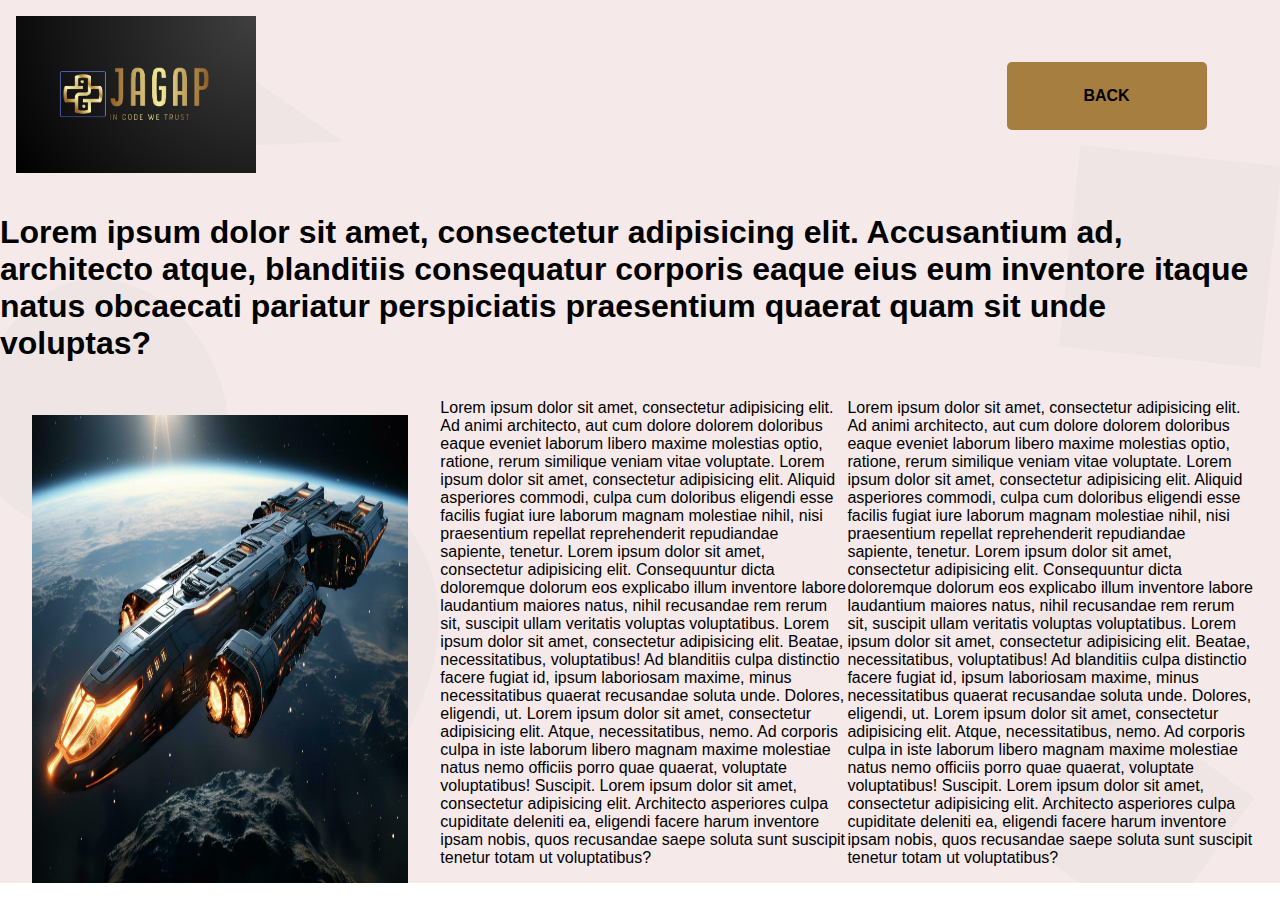
<file: HTML/ABOUT.html>
<!DOCTYPE html>
<html lang="en">
<head>
    <meta charset="UTF-8">
    <title>Title</title>
    <meta name="viewport" content="width=device-width, initial-scale=1">
    <link href="ABOUT.css" rel="stylesheet">
</head>
<body>
<div class="Overall">
    <div class="team_logo">
        <img src="PICTURE/LOGO.jpg" alt="Site logo">
    </div>
    <nav>
        <ul>
            <li><a href="MAIN.html">BACK</a></li>
        </ul>
    </nav>
</div>
<div class="map">
            <h1>Lorem ipsum dolor sit amet, consectetur adipisicing elit. Accusantium ad, architecto atque, blanditiis consequatur corporis eaque eius eum inventore itaque natus obcaecati pariatur perspiciatis praesentium quaerat quam sit unde voluptas?</h1>
    <div class="text-content">
        <img src="PICTURE/2.jpeg"
             alt="map">
        <p>Lorem ipsum dolor sit amet, consectetur adipisicing elit. Ad animi architecto, aut cum dolore dolorem
            doloribus eaque eveniet laborum libero maxime molestias optio, ratione, rerum similique veniam vitae
            voluptate. Lorem ipsum dolor sit amet, consectetur adipisicing elit. Aliquid asperiores commodi, culpa cum
            doloribus eligendi esse facilis fugiat iure laborum magnam molestiae nihil, nisi praesentium repellat
            reprehenderit repudiandae sapiente, tenetur. Lorem ipsum dolor sit amet, consectetur adipisicing elit.
            Consequuntur dicta doloremque dolorum eos explicabo illum inventore labore laudantium maiores natus, nihil
            recusandae rem rerum sit, suscipit ullam veritatis voluptas voluptatibus. Lorem ipsum dolor sit amet,
            consectetur adipisicing elit. Beatae, necessitatibus, voluptatibus! Ad blanditiis culpa distinctio facere
            fugiat id, ipsum laboriosam maxime, minus necessitatibus quaerat recusandae soluta unde. Dolores, eligendi,
            ut. Lorem ipsum dolor sit amet, consectetur adipisicing elit. Atque, necessitatibus, nemo. Ad corporis culpa
            in iste laborum libero magnam maxime molestiae natus nemo officiis porro quae quaerat, voluptate
            voluptatibus! Suscipit. Lorem ipsum dolor sit amet, consectetur adipisicing elit. Architecto asperiores
            culpa cupiditate deleniti ea, eligendi facere harum inventore ipsam nobis, quos recusandae saepe soluta sunt
            suscipit tenetur totam ut voluptatibus?<p>Lorem ipsum dolor sit amet, consectetur adipisicing elit. Ad animi architecto, aut cum dolore dolorem
            doloribus eaque eveniet laborum libero maxime molestias optio, ratione, rerum similique veniam vitae
            voluptate. Lorem ipsum dolor sit amet, consectetur adipisicing elit. Aliquid asperiores commodi, culpa cum
            doloribus eligendi esse facilis fugiat iure laborum magnam molestiae nihil, nisi praesentium repellat
            reprehenderit repudiandae sapiente, tenetur. Lorem ipsum dolor sit amet, consectetur adipisicing elit.
            Consequuntur dicta doloremque dolorum eos explicabo illum inventore labore laudantium maiores natus, nihil
            recusandae rem rerum sit, suscipit ullam veritatis voluptas voluptatibus. Lorem ipsum dolor sit amet,
            consectetur adipisicing elit. Beatae, necessitatibus, voluptatibus! Ad blanditiis culpa distinctio facere
            fugiat id, ipsum laboriosam maxime, minus necessitatibus quaerat recusandae soluta unde. Dolores, eligendi,
            ut. Lorem ipsum dolor sit amet, consectetur adipisicing elit. Atque, necessitatibus, nemo. Ad corporis culpa
            in iste laborum libero magnam maxime molestiae natus nemo officiis porro quae quaerat, voluptate
            voluptatibus! Suscipit. Lorem ipsum dolor sit amet, consectetur adipisicing elit. Architecto asperiores
            culpa cupiditate deleniti ea, eligendi facere harum inventore ipsam nobis, quos recusandae saepe soluta sunt
            suscipit tenetur totam ut voluptatibus?</p>

    </div>


</div>
</body>
</html>
</file>
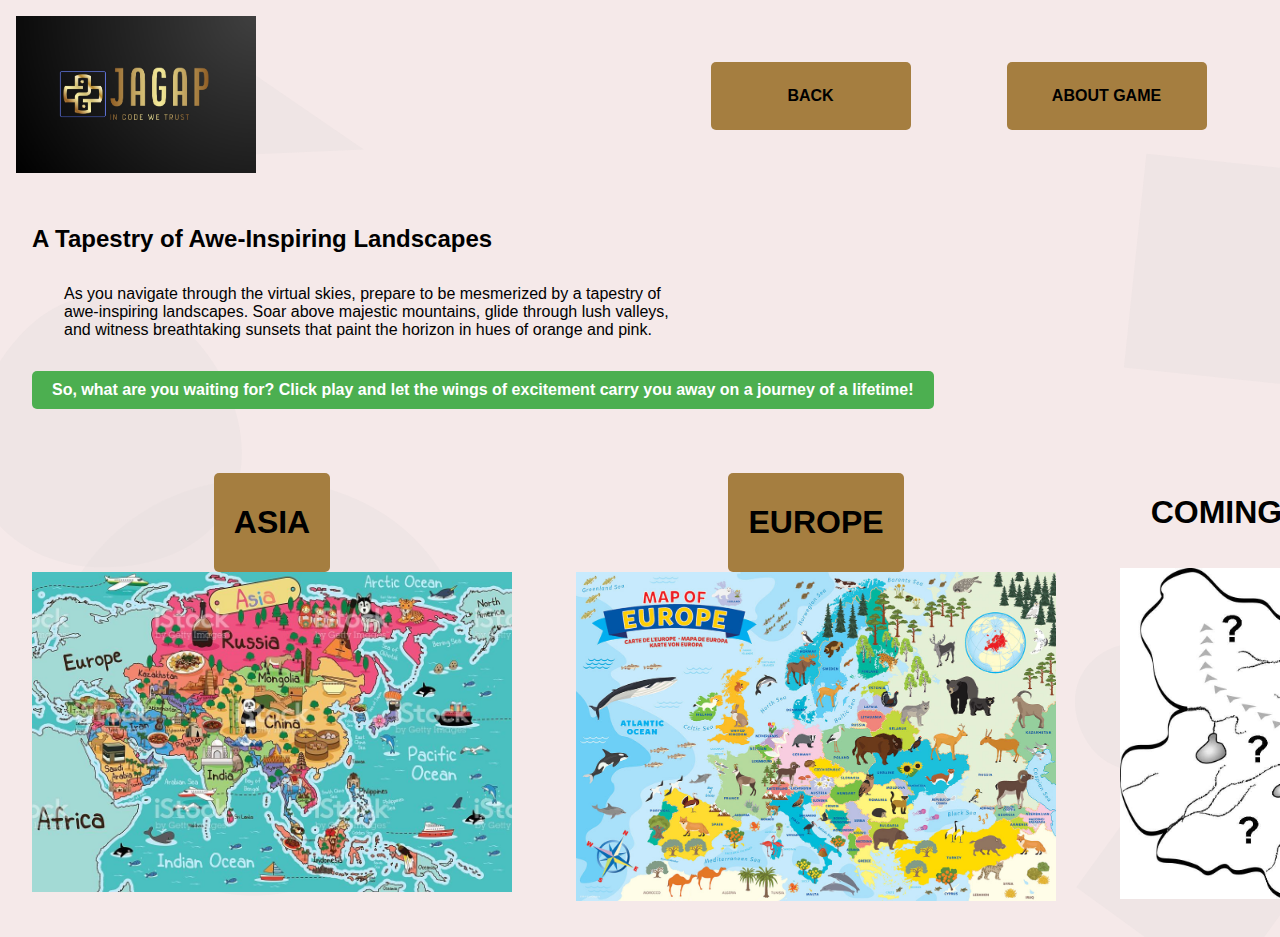
<file: HTML/Menu.html>
<!DOCTYPE html>
<html lang="en">
<head>
    <meta charset="UTF-8">
    <title>Title</title>
    <meta name="viewport" content="width=device-width, initial-scale=1">
    <link href="Menu.css" rel="stylesheet">
</head>
<body>
<div class="Overall">
    <div class="team_logo">
        <img src="PICTURE/LOGO.jpg" alt="Site logo">
    </div>
    <nav>
        <ul>
            <li><a href="MAIN.html">BACK</a></li>
            <li><a href="ABOUT.html">ABOUT GAME</a></li>
        </ul>
    </nav>
</div>
<div class="Intro">

        <h2>A Tapestry of Awe-Inspiring Landscapes</h2>
        <p>
            As you navigate through the virtual skies, prepare to be mesmerized by a tapestry of awe-inspiring landscapes.
            Soar above majestic mountains, glide through lush valleys, and witness breathtaking sunsets that paint the horizon in hues of orange and pink.
        </p>
    

        <a href="play.html">So, what are you waiting for? Click play and let the wings of excitement carry you away on a journey of a lifetime!</a>
</div>

<div class="choose-map">
    <div class="Asia">
        <a href="EUROPE-MAP.html"><h1>ASIA</h1></a>
        <img src="PICTURE/ASIA.jpg" alt="Asia">

    </div>

    <div class="Europe">
        <a href="EUROPE-MAP.html"><h1>EUROPE</h1></a>
        <img src="PICTURE/EU_map.jpg" alt="EU">
    </div>

    <div class="Unknown">
        <h1>COMING SOON</h1>
        <img src="PICTURE/unknown.png">
    </div>
</div>
</body>
</html>
</file>
<file: HTML/ABOUT.css>
@font-face {
    font-family: 'Roboto', sans-serif;
}

html, body {
    font-family: 'Roboto', sans-serif;
    margin: 0;
    padding: 0;
    width: 99%;
    background-size: cover;
    background-repeat: no-repeat;
background-image: url("data:image/svg+xml,%3csvg xmlns='http://www.w3.org/2000/svg' version='1.1' xmlns:xlink='http://www.w3.org/1999/xlink' xmlns:svgjs='http://svgjs.dev/svgjs' width='1440' height='560' preserveAspectRatio='none' viewBox='0 0 1440 560'%3e%3cg mask='url(%26quot%3b%23SvgjsMask1006%26quot%3b)' fill='none'%3e%3crect width='1440' height='560' x='0' y='0' fill='rgba(245%2c 233%2c 233%2c 1)'%3e%3c/rect%3e%3cpath d='M647.9844527832912 530.1325365601689L735.8324035663788 593.9578088022039 799.6576758084138 506.10985801911625 711.8097250253262 442.28458577708125z' fill='rgba(229%2c 222%2c 222%2c 0.4)' class='triangle-float1'%3e%3c/path%3e%3cpath d='M61.002%2c342.076C91.777%2c343.092%2c123.93%2c332.692%2c139.275%2c305.996C154.581%2c279.369%2c147.146%2c246.515%2c130.924%2c220.436C115.697%2c195.957%2c89.811%2c179.105%2c61.002%2c180.164C33.758%2c181.165%2c13.079%2c201.657%2c-0.549%2c225.268C-14.173%2c248.873%2c-21.509%2c276.996%2c-8.803%2c301.108C4.678%2c326.69%2c32.101%2c341.122%2c61.002%2c342.076' fill='rgba(229%2c 222%2c 222%2c 0.4)' class='triangle-float2'%3e%3c/path%3e%3cpath d='M1098.702%2c505.181C1154.542%2c504.101%2c1214.092%2c494.873%2c1244.106%2c447.773C1276.026%2c397.683%2c1271.688%2c332.527%2c1241.211%2c281.546C1211.517%2c231.874%2c1156.559%2c203.251%2c1098.702%2c204.545C1043.018%2c205.79%2c996.317%2c240.436%2c966.82%2c287.682C935.113%2c338.469%2c912.171%2c402.399%2c943.214%2c453.595C973.56%2c503.641%2c1040.185%2c506.313%2c1098.702%2c505.181' fill='rgba(229%2c 222%2c 222%2c 0.4)' class='triangle-float1'%3e%3c/path%3e%3cpath d='M1291.878%2c434.837C1342.938%2c438.083%2c1393.795%2c412.032%2c1417.964%2c366.937C1441.066%2c323.833%2c1427.371%2c272.33%2c1401.074%2c231.097C1376.964%2c193.294%2c1336.673%2c171.182%2c1291.878%2c169.236C1242.959%2c167.11%2c1188.554%2c177.959%2c1164.907%2c220.835C1141.755%2c262.813%2c1166.346%2c311.266%2c1190.807%2c352.494C1214.573%2c392.55%2c1245.396%2c431.882%2c1291.878%2c434.837' fill='rgba(229%2c 222%2c 222%2c 0.4)' class='triangle-float2'%3e%3c/path%3e%3cpath d='M1357.699%2c549.801C1389.765%2c549.515%2c1424.023%2c542.799%2c1440.573%2c515.333C1457.54%2c487.176%2c1452.131%2c450.834%2c1433.764%2c423.569C1417.349%2c399.201%2c1387.072%2c393%2c1357.699%2c392.307C1326.62%2c391.573%2c1292.741%2c394.193%2c1275.148%2c419.824C1255.525%2c448.412%2c1253.632%2c487.565%2c1272.222%2c516.835C1289.77%2c544.464%2c1324.97%2c550.093%2c1357.699%2c549.801' fill='rgba(229%2c 222%2c 222%2c 0.4)' class='triangle-float2'%3e%3c/path%3e%3cpath d='M119.28178274860142 26.10451042089027L98.55516557164799 98.38681453575873 217.34193033242738 93.33558824375461z' fill='rgba(229%2c 222%2c 222%2c 0.4)' class='triangle-float3'%3e%3c/path%3e%3cpath d='M158.447%2c535.1C201.573%2c534.492%2c237.603%2c506.34%2c259.639%2c469.264C282.247%2c431.227%2c292.299%2c384.646%2c270.887%2c345.924C248.881%2c306.128%2c203.92%2c285.825%2c158.447%2c286.265C113.767%2c286.698%2c71.886%2c309.271%2c49.716%2c348.065C27.709%2c386.573%2c29.903%2c433.843%2c52.194%2c472.187C74.366%2c510.326%2c114.335%2c535.721%2c158.447%2c535.1' fill='rgba(229%2c 222%2c 222%2c 0.4)' class='triangle-float1'%3e%3c/path%3e%3cpath d='M1290.1196968393167 283.63993331757086L1124.756815306239 239.16213044172332 1160.970283570813 384.4064184944821z' fill='rgba(229%2c 222%2c 222%2c 0.4)' class='triangle-float3'%3e%3c/path%3e%3cpath d='M1146.2227919341603-61.253047875850164L1060.7298323937414 70.39456517325874 1277.8704049832693 24.23991166456883z' fill='rgba(229%2c 222%2c 222%2c 0.4)' class='triangle-float1'%3e%3c/path%3e%3cpath d='M799.1134190054371 236.88494525231454L812.5287929889251 109.24618788371276 684.8900356203234 95.83081390022471 671.4746616368353 223.46957126882648z' fill='rgba(229%2c 222%2c 222%2c 0.4)' class='triangle-float3'%3e%3c/path%3e%3cpath d='M1159.6689123162837 358.3271559621879L1186.5633901523672 275.55446428514927 1076.896220639245 331.43267812610446z' fill='rgba(229%2c 222%2c 222%2c 0.4)' class='triangle-float2'%3e%3c/path%3e%3cpath d='M1308.8443320997728 228.3299312799184L1217.9907500049721 249.30513343542293 1329.8195342552774 319.1835133747192z' fill='rgba(229%2c 222%2c 222%2c 0.4)' class='triangle-float1'%3e%3c/path%3e%3cpath d='M1222.5562494791575 176.05067465392136L1158.6619299654496 17.471733963156808 1064.6086297971942 133.6178869036732z' fill='rgba(229%2c 222%2c 222%2c 0.4)' class='triangle-float1'%3e%3c/path%3e%3cpath d='M978.5727899863958 173.94898471099017L908.252414009091 290.72950189122207 1027.3433461843504 294.8882488822717z' fill='rgba(229%2c 222%2c 222%2c 0.4)' class='triangle-float1'%3e%3c/path%3e%3cpath d='M688.221%2c461.578C703.44%2c462.35%2c720.547%2c460.284%2c728.385%2c447.215C736.37%2c433.901%2c730.971%2c417.256%2c722.667%2c404.139C715.02%2c392.059%2c702.515%2c384.046%2c688.221%2c383.772C673.424%2c383.488%2c658.681%2c389.883%2c651.409%2c402.773C644.244%2c415.474%2c646.807%2c431.109%2c654.544%2c443.469C661.793%2c455.048%2c674.578%2c460.886%2c688.221%2c461.578' fill='rgba(229%2c 222%2c 222%2c 0.4)' class='triangle-float1'%3e%3c/path%3e%3c/g%3e%3cdefs%3e%3cmask id='SvgjsMask1006'%3e%3crect width='1440' height='560' fill='white'%3e%3c/rect%3e%3c/mask%3e%3cstyle%3e %40keyframes float1 %7b 0%25%7btransform: translate(0%2c 0)%7d 50%25%7btransform: translate(-10px%2c 0)%7d 100%25%7btransform: translate(0%2c 0)%7d %7d .triangle-float1 %7b animation: float1 5s infinite%3b %7d %40keyframes float2 %7b 0%25%7btransform: translate(0%2c 0)%7d 50%25%7btransform: translate(-5px%2c -5px)%7d 100%25%7btransform: translate(0%2c 0)%7d %7d .triangle-float2 %7b animation: float2 4s infinite%3b %7d %40keyframes float3 %7b 0%25%7btransform: translate(0%2c 0)%7d 50%25%7btransform: translate(0%2c -10px)%7d 100%25%7btransform: translate(0%2c 0)%7d %7d .triangle-float3 %7b animation: float3 6s infinite%3b %7d %3c/style%3e%3c/defs%3e%3c/svg%3e");}

.team_logo img {
    width: 15rem;
    height: auto;
    margin: 1rem;
}

.Overall {
    margin: auto;

    display: flex;
    justify-content: space-between;
    width: 100%;
    top: 0;
}

.Overall nav, .video-container nav {
    display: flex;
}

ul {
    display: flex;
    list-style-type: none;
    justify-content: space-evenly;
    margin: auto;
}

li {
    display: flex;
}

li a {
    background-color: #a57e40;
    color: #000000;
    width: 10rem;
    display: inline-block;
    padding: 10px 20px;
    text-decoration: none;
    font-weight: bold;
    border-radius: 5px;
    transition: background-color 0.3s ease;
    text-align: center;
    line-height: 3rem;
    margin: 3rem;
    list-style: none;
}
li a:hover {
    background-color: aqua;
}

.map img {
    width : 30%;
    height: auto;
    margin: 2rem 2rem 0 2rem;
    position: relative;
}

.text-content {
    display: flex;
    margin: auto;
}

.text-content p{
    width: 50%;
}
</file>
<file: HTML/Menu.css>
@font-face {
    font-family: 'Roboto', sans-serif;
}

html, body {
    font-family: 'Roboto', sans-serif;
    margin: 0;
    padding: 0;
    width: 99%;
    background-size: cover;
    background-repeat: no-repeat;
background-image: url("data:image/svg+xml,%3csvg xmlns='http://www.w3.org/2000/svg' version='1.1' xmlns:xlink='http://www.w3.org/1999/xlink' xmlns:svgjs='http://svgjs.dev/svgjs' width='1440' height='560' preserveAspectRatio='none' viewBox='0 0 1440 560'%3e%3cg mask='url(%26quot%3b%23SvgjsMask1006%26quot%3b)' fill='none'%3e%3crect width='1440' height='560' x='0' y='0' fill='rgba(245%2c 233%2c 233%2c 1)'%3e%3c/rect%3e%3cpath d='M647.9844527832912 530.1325365601689L735.8324035663788 593.9578088022039 799.6576758084138 506.10985801911625 711.8097250253262 442.28458577708125z' fill='rgba(229%2c 222%2c 222%2c 0.4)' class='triangle-float1'%3e%3c/path%3e%3cpath d='M61.002%2c342.076C91.777%2c343.092%2c123.93%2c332.692%2c139.275%2c305.996C154.581%2c279.369%2c147.146%2c246.515%2c130.924%2c220.436C115.697%2c195.957%2c89.811%2c179.105%2c61.002%2c180.164C33.758%2c181.165%2c13.079%2c201.657%2c-0.549%2c225.268C-14.173%2c248.873%2c-21.509%2c276.996%2c-8.803%2c301.108C4.678%2c326.69%2c32.101%2c341.122%2c61.002%2c342.076' fill='rgba(229%2c 222%2c 222%2c 0.4)' class='triangle-float2'%3e%3c/path%3e%3cpath d='M1098.702%2c505.181C1154.542%2c504.101%2c1214.092%2c494.873%2c1244.106%2c447.773C1276.026%2c397.683%2c1271.688%2c332.527%2c1241.211%2c281.546C1211.517%2c231.874%2c1156.559%2c203.251%2c1098.702%2c204.545C1043.018%2c205.79%2c996.317%2c240.436%2c966.82%2c287.682C935.113%2c338.469%2c912.171%2c402.399%2c943.214%2c453.595C973.56%2c503.641%2c1040.185%2c506.313%2c1098.702%2c505.181' fill='rgba(229%2c 222%2c 222%2c 0.4)' class='triangle-float1'%3e%3c/path%3e%3cpath d='M1291.878%2c434.837C1342.938%2c438.083%2c1393.795%2c412.032%2c1417.964%2c366.937C1441.066%2c323.833%2c1427.371%2c272.33%2c1401.074%2c231.097C1376.964%2c193.294%2c1336.673%2c171.182%2c1291.878%2c169.236C1242.959%2c167.11%2c1188.554%2c177.959%2c1164.907%2c220.835C1141.755%2c262.813%2c1166.346%2c311.266%2c1190.807%2c352.494C1214.573%2c392.55%2c1245.396%2c431.882%2c1291.878%2c434.837' fill='rgba(229%2c 222%2c 222%2c 0.4)' class='triangle-float2'%3e%3c/path%3e%3cpath d='M1357.699%2c549.801C1389.765%2c549.515%2c1424.023%2c542.799%2c1440.573%2c515.333C1457.54%2c487.176%2c1452.131%2c450.834%2c1433.764%2c423.569C1417.349%2c399.201%2c1387.072%2c393%2c1357.699%2c392.307C1326.62%2c391.573%2c1292.741%2c394.193%2c1275.148%2c419.824C1255.525%2c448.412%2c1253.632%2c487.565%2c1272.222%2c516.835C1289.77%2c544.464%2c1324.97%2c550.093%2c1357.699%2c549.801' fill='rgba(229%2c 222%2c 222%2c 0.4)' class='triangle-float2'%3e%3c/path%3e%3cpath d='M119.28178274860142 26.10451042089027L98.55516557164799 98.38681453575873 217.34193033242738 93.33558824375461z' fill='rgba(229%2c 222%2c 222%2c 0.4)' class='triangle-float3'%3e%3c/path%3e%3cpath d='M158.447%2c535.1C201.573%2c534.492%2c237.603%2c506.34%2c259.639%2c469.264C282.247%2c431.227%2c292.299%2c384.646%2c270.887%2c345.924C248.881%2c306.128%2c203.92%2c285.825%2c158.447%2c286.265C113.767%2c286.698%2c71.886%2c309.271%2c49.716%2c348.065C27.709%2c386.573%2c29.903%2c433.843%2c52.194%2c472.187C74.366%2c510.326%2c114.335%2c535.721%2c158.447%2c535.1' fill='rgba(229%2c 222%2c 222%2c 0.4)' class='triangle-float1'%3e%3c/path%3e%3cpath d='M1290.1196968393167 283.63993331757086L1124.756815306239 239.16213044172332 1160.970283570813 384.4064184944821z' fill='rgba(229%2c 222%2c 222%2c 0.4)' class='triangle-float3'%3e%3c/path%3e%3cpath d='M1146.2227919341603-61.253047875850164L1060.7298323937414 70.39456517325874 1277.8704049832693 24.23991166456883z' fill='rgba(229%2c 222%2c 222%2c 0.4)' class='triangle-float1'%3e%3c/path%3e%3cpath d='M799.1134190054371 236.88494525231454L812.5287929889251 109.24618788371276 684.8900356203234 95.83081390022471 671.4746616368353 223.46957126882648z' fill='rgba(229%2c 222%2c 222%2c 0.4)' class='triangle-float3'%3e%3c/path%3e%3cpath d='M1159.6689123162837 358.3271559621879L1186.5633901523672 275.55446428514927 1076.896220639245 331.43267812610446z' fill='rgba(229%2c 222%2c 222%2c 0.4)' class='triangle-float2'%3e%3c/path%3e%3cpath d='M1308.8443320997728 228.3299312799184L1217.9907500049721 249.30513343542293 1329.8195342552774 319.1835133747192z' fill='rgba(229%2c 222%2c 222%2c 0.4)' class='triangle-float1'%3e%3c/path%3e%3cpath d='M1222.5562494791575 176.05067465392136L1158.6619299654496 17.471733963156808 1064.6086297971942 133.6178869036732z' fill='rgba(229%2c 222%2c 222%2c 0.4)' class='triangle-float1'%3e%3c/path%3e%3cpath d='M978.5727899863958 173.94898471099017L908.252414009091 290.72950189122207 1027.3433461843504 294.8882488822717z' fill='rgba(229%2c 222%2c 222%2c 0.4)' class='triangle-float1'%3e%3c/path%3e%3cpath d='M688.221%2c461.578C703.44%2c462.35%2c720.547%2c460.284%2c728.385%2c447.215C736.37%2c433.901%2c730.971%2c417.256%2c722.667%2c404.139C715.02%2c392.059%2c702.515%2c384.046%2c688.221%2c383.772C673.424%2c383.488%2c658.681%2c389.883%2c651.409%2c402.773C644.244%2c415.474%2c646.807%2c431.109%2c654.544%2c443.469C661.793%2c455.048%2c674.578%2c460.886%2c688.221%2c461.578' fill='rgba(229%2c 222%2c 222%2c 0.4)' class='triangle-float1'%3e%3c/path%3e%3c/g%3e%3cdefs%3e%3cmask id='SvgjsMask1006'%3e%3crect width='1440' height='560' fill='white'%3e%3c/rect%3e%3c/mask%3e%3cstyle%3e %40keyframes float1 %7b 0%25%7btransform: translate(0%2c 0)%7d 50%25%7btransform: translate(-10px%2c 0)%7d 100%25%7btransform: translate(0%2c 0)%7d %7d .triangle-float1 %7b animation: float1 5s infinite%3b %7d %40keyframes float2 %7b 0%25%7btransform: translate(0%2c 0)%7d 50%25%7btransform: translate(-5px%2c -5px)%7d 100%25%7btransform: translate(0%2c 0)%7d %7d .triangle-float2 %7b animation: float2 4s infinite%3b %7d %40keyframes float3 %7b 0%25%7btransform: translate(0%2c 0)%7d 50%25%7btransform: translate(0%2c -10px)%7d 100%25%7btransform: translate(0%2c 0)%7d %7d .triangle-float3 %7b animation: float3 6s infinite%3b %7d %3c/style%3e%3c/defs%3e%3c/svg%3e");}

.team_logo img {
    width: 15rem;
    height: auto;
    margin: 1rem;
}

.Overall {
    margin: auto;

    display: flex;
    justify-content: space-between;
    width: 100%;
    top: 0;
}

.Overall nav{
    display: flex;
}

ul {
    display: flex;
    list-style-type: none;
    justify-content: space-evenly;
    margin: auto;
}

li {
    display: flex;
}

li a {
    background-color: #a57e40;
    color: #000000;
    width: 10rem;
    display: inline-block;
    text-align: center;
    line-height: 3rem;
    text-decoration: none;
    margin: 3rem;
    list-style: none;
}

a:hover {
    background-color: aqua;
}

.choose-map {
    display: flex;
    justify-content: space-between;
}
.Asia {
    display: block;
    text-align: center;
    margin: 2rem;

}

.Asia a:hover {
    background-color: aqua;
}

.Europe a:hover {
    background-color: aqua;
}

.Asia a,.Europe a{
    background-color: #a57e40;
    color: #000000;
}

.Asia img {
    width: 30rem;
}

.Europe{
    display: block;
    text-align: center;
    margin: 2rem;
}

.Europe img {
    width: 30rem;
}

.Unknown{
    display: block;
    text-align: center;
    margin: 2rem;
}

.Unknown img {
    width: 18.5rem;
    margin-top: 1rem;
}

.Intro {
    width: 100%;
    margin: 2rem;
}

.Intro p{
    width: 50%;
    margin: 2rem;
}


a {
    display: inline-block;
    padding: 10px 20px;
    background-color: #4caf50; /* Set your desired button color */
    color: #fff;
    text-decoration: none;
    font-weight: bold;
    border-radius: 5px;
    transition: background-color 0.3s ease;
}
</file>
